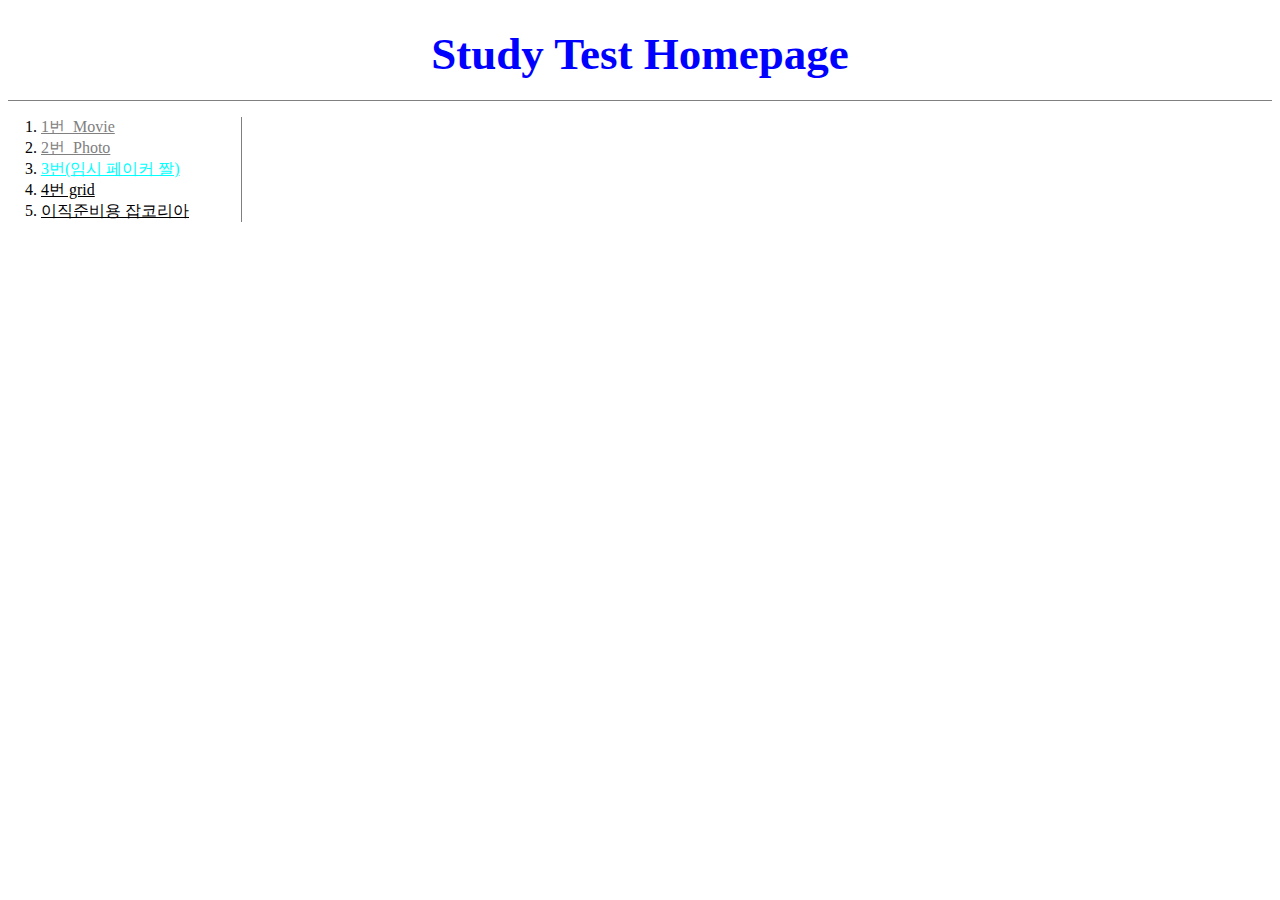
<file: index.html>
<!DOCTYPE html>
<html>
    <head>
        <title>HJ's Study</title>
        <meta charset="utf-8">
        <link rel="stylesheet" href="style.css">
    </head>
    <body>
        <h1>Study Test Homepage</h1>
        <div id="grid">            
            <ol>
                <li><a href = "1.html"  class ="saw"> 1번_Movie</a></li>
                <li><a href = "2.html"  class ="saw"> 2번_Photo</a></li>
                <li><a href = "3.html"  class ="saw" id="active"> 3번(임시 페이커 짤)</a></li>
                <li><a href = "grid.html">4번 grid</a></li>
                <li><a href = "https://www.jobkorea.co.kr/">이직준비용 잡코리아</a></li>
            </ol>
        </div>      
        <p>
            <iframe width="50%" height="25%" src="https://www.youtube.com/embed/X5xcqJCblVg?autoplay=1" title="YouTube video player" frameborder="0" allow="accelerometer; autoplay; clipboard-write; encrypted-media; gyroscope; picture-in-picture" allowfullscreen></iframe>
        </p> 
        <p style = "margin-top: 50px;" width = "50%"> 
        <!-- Live re  Code (댓글기능)-->
        <div id ="chat" style= "margin-left: 50px;" style="margin-left:50px;">
            <!--Start of Tawk.to Script-->
            <script type="text/javascript">
                var Tawk_API=Tawk_API||{}, Tawk_LoadStart=new Date();
                (function(){
                    var s1=document.createElement("script"),s0=document.getElementsByTagName("script")[0];
                    s1.async=true;
                    s1.src='https://embed.tawk.to/618a0f606bb0760a4941c074/1fk1ko4ur';
                    s1.charset='UTF-8';
                    s1.setAttribute('crossorigin','*');
                    s0.parentNode.insertBefore(s1,s0);
                })();
            </script>
            <!--End of Tawk.to Script-->
        </div>
        <div id="lv-container" data-id="city" data-uid="MTAyMC81NDY1Ni8zMTEyNw==">
            <script type="text/javascript">
           (function(d, s) {
               var j, e = d.getElementsByTagName(s)[0];
        
               if (typeof LivereTower === 'function') { return; }
        
               j = d.createElement(s);
               j.src = 'https://cdn-city.livere.com/js/embed.dist.js';
               j.async = true;
        
               e.parentNode.insertBefore(j, e);
           })(document, 'script');
            </script>
        <noscript> 라이브리 댓글 작성을 위해 JavaScript를 활성화 해주세요</noscript>
        </div>
        </p>        
    </body>
</html>
</file>
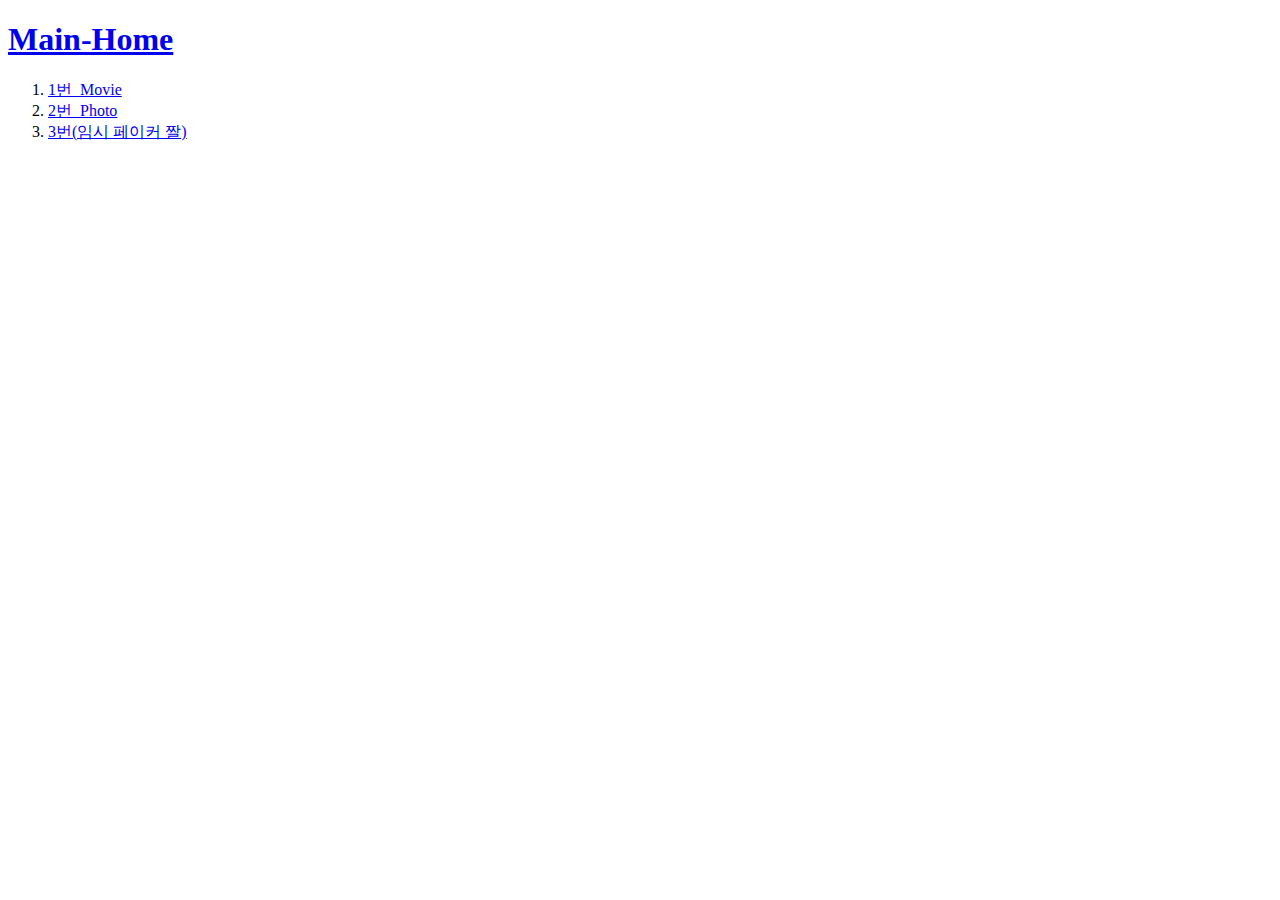
<file: 1.html>
<!DOCTYPE html>
<html>
<head>
  <title>1.html - </title>
  <meta charset="UTF-8">
</head>
<body>
  <h1><a href = "index.html">Main-Home</a></h1>  
  <ol>
    <li><a href = "1.html" target="_blank"> 1번_Movie</a></li>
    <li><a href = "2.html" target="_blank"> 2번_Photo</a></li>
    <li><a href = "3.html" target="_blank"> 3번(임시 페이커 짤)</a></li>
  </ol>
</body>
</html>
</file>
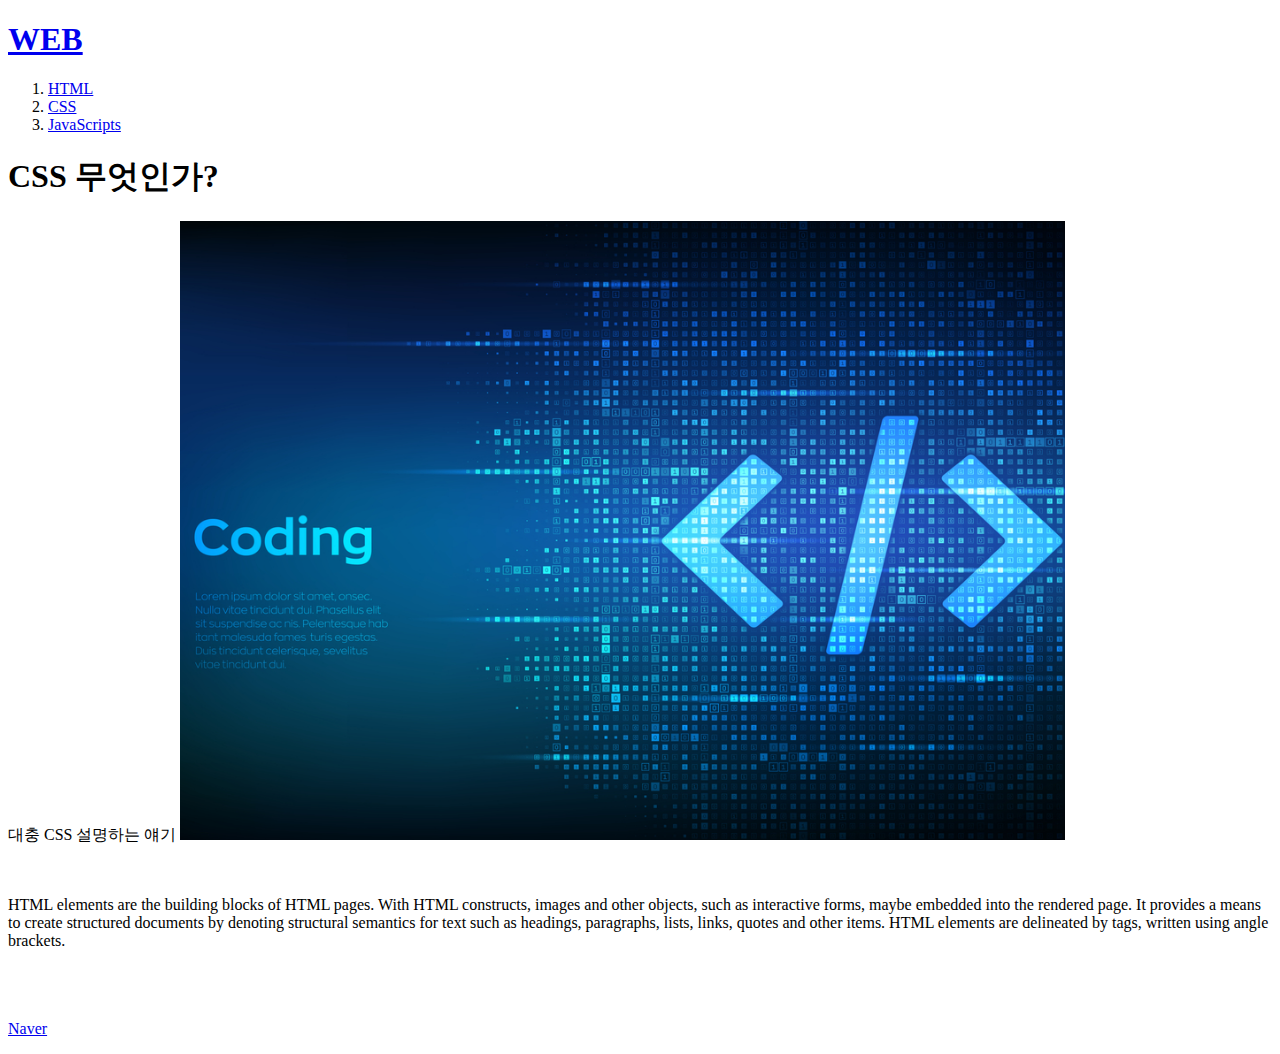
<file: 2.html>
<!DOCTYPE html>
<html>
<head>
  <title>WEB2 - CSS</title>
  <meta charset="UTF-8">
</head>
<body>
  <h1><a href = "index.html">WEB</a></h1>
  <ol>
    <li><a href = "1.html"> HTML</a></li>
    <li><a href = "2.html"> CSS</a></li>
    <li><a href = "3.html"> JavaScripts</a></li>
  </ol>
  <!-- <h1>TEST</h1>
  <ul>
    <li>Test1</li>
    <li>Test2</li>
    <li>Test3</li>
  </ul> -->
  <h1>CSS 무엇인가?</h1>
  <p>대충 CSS 설명하는 얘기
    <img src="coding.jpg" width="70%">
  </p>
  <p style="margin-top:50px;"> HTML elements are the building blocks of HTML pages.
    With HTML constructs, images and other objects, such as interactive forms, maybe
    embedded into the rendered page. It provides a means to create structured documents by
    denoting structural semantics for text such as headings, paragraphs, lists,
    links, quotes and other items. HTML elements are delineated by tags,
    written using angle brackets.
  </p>
  <p style="margin-top:70px"><a href = "https://www.naver.com" target="_blank" title ="네이버 바로가기">Naver</a></p>
</body>
</html>
</file>
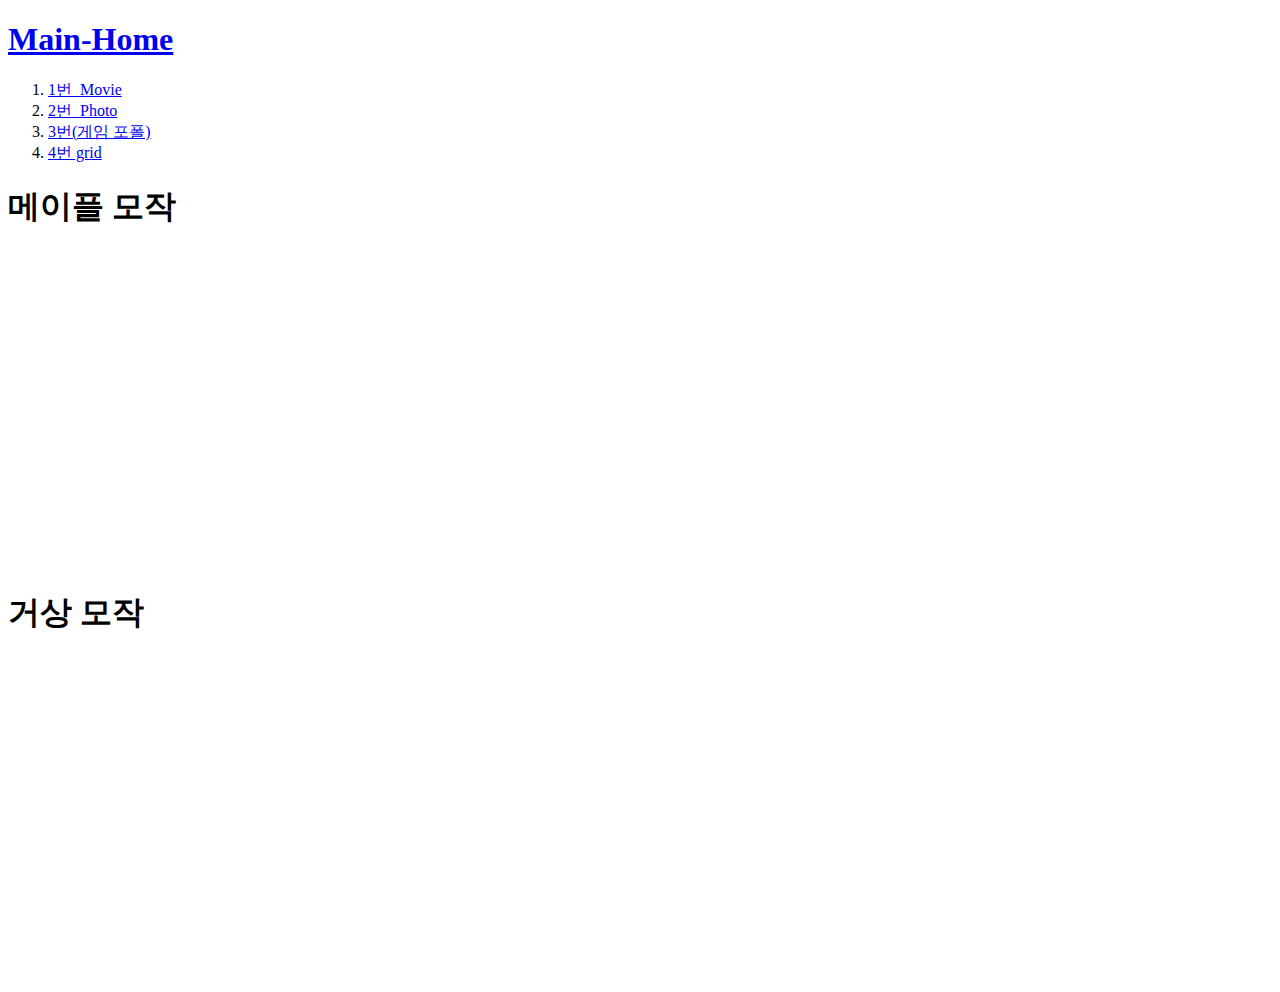
<file: 3.html>
<!DOCTYPE html>
<html>
<head>
  <title>3.html (게임포폴))</title>
  <meta charset="UTF-8">
</head>
<body>
  <h1><a href = "index.html">Main-Home</a></h1>
  <ol>
    <li><a href = "1.html" target="_blank"> 1번_Movie</a></li>
    <li><a href = "2.html" target="_blank"> 2번_Photo</a></li>
    <li><a href = "3.html" target="_blank"> 3번(게임 포폴)</a></li>
    <li><a href = "grid.html">4번 grid</a></li>
  </ol>  
  <h1>메이플 모작</h1>  
  <p>
    <iframe width="560" height="315" src="https://www.youtube.com/embed/diKGcXV4sO8?autoplay=1" title="YouTube video player" frameborder="0" allow="accelerometer; autoplay; clipboard-write; encrypted-media; gyroscope; picture-in-picture" allowfullscreen></iframe>
  </p>
  <h1>거상 모작</h1>
  <p>
    <iframe width="560" height="315" src="https://www.youtube.com/embed/RdqrIQQm6a8" title="YouTube video player" frameborder="0" allow="accelerometer; autoplay; clipboard-write; encrypted-media; gyroscope; picture-in-picture" allowfullscreen></iframe>
  </p>
</body>
</html>
</file>
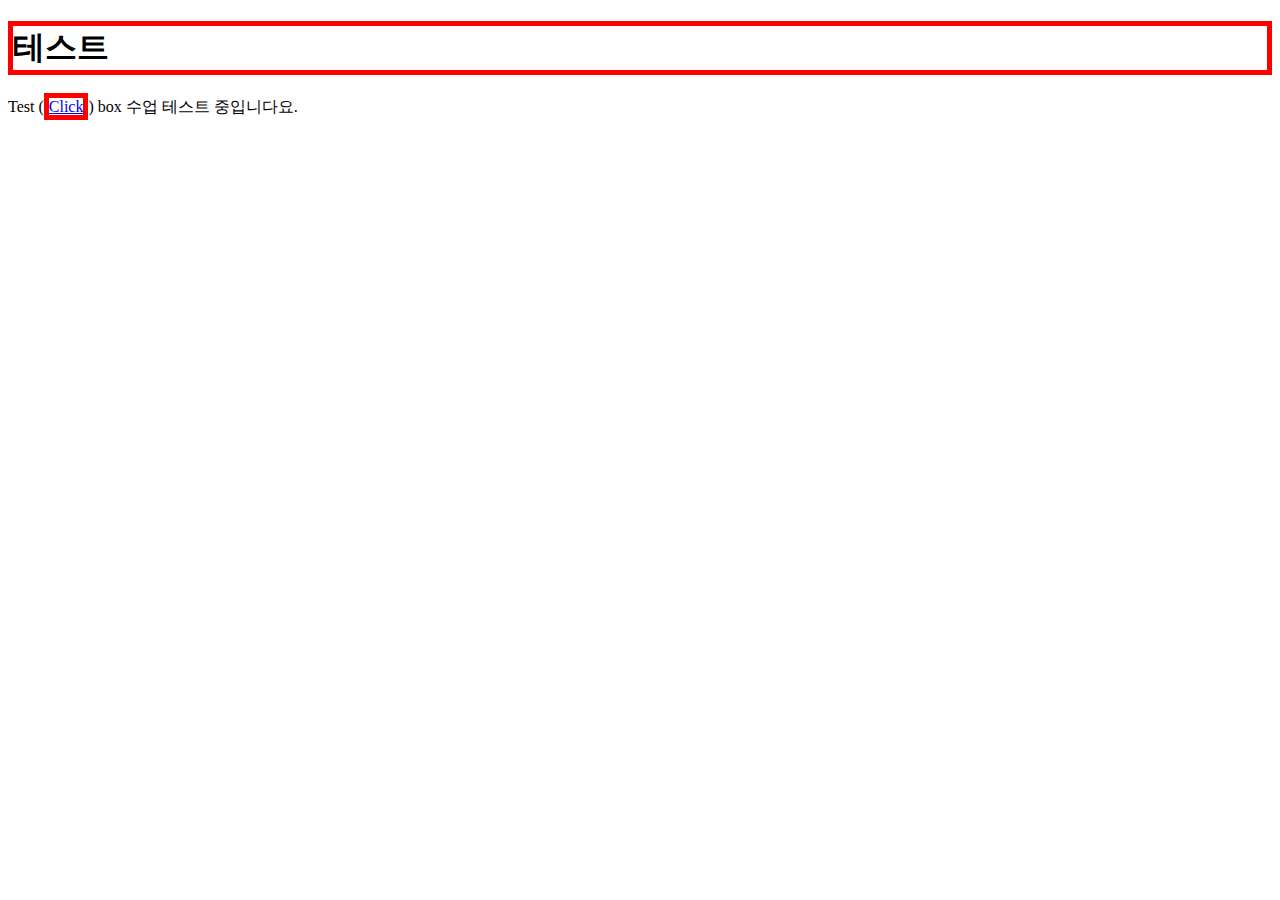
<file: box.html>
<!DOCTYPE html>
    <head>
        <meta charset="utf-8">
        <title></title>
        <style>
            h1{
                border-width: 5px;
                border-color: red;
                border-style: solid;
            }
            a{
                border-width: 5px;
                border-color: red;
                border-style: solid;
            }
        </style>
    </head>
    <body>
        <h1>테스트</h1>Test (<a href="https://www.youtube.com/watch?v=MLjCVUspcDo&list=PLuHgQVnccGMAnWgUYiAW2cTzSBywFO75B&index=8">Click</a>) box 수업 테스트 중입니다요.
    </body>
<html>
</file>
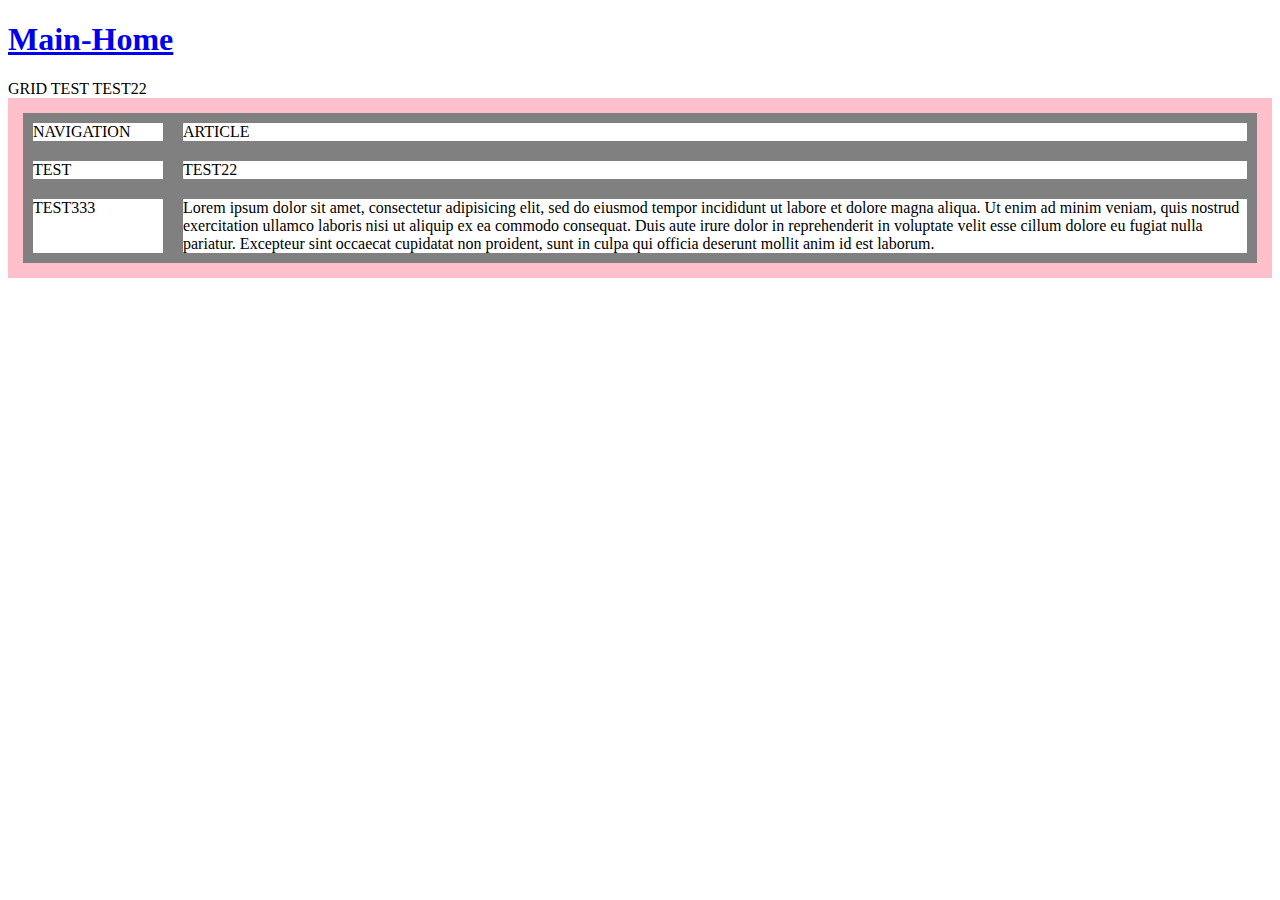
<file: grid.html>
<!DOCTYPE html>
 <html>
     <head>
         <meta charset="utf-8">
         <title></title>
        <style>
            #grid{
                border: 15px solid pink;
                display:grid;
                grid-template-columns: 150px 1fr;
            }
            div{
                border: 10px solid gray;                     
            }                 
        </style>
     </head>
     <body>
        <h1><a href = "index.html">Main-Home</a></h1>  
        <span>GRID</span>
        <span>TEST</span>
        <span>TEST22</span>
        <div id="grid">
            <div>NAVIGATION</div>
            <div>ARTICLE</div>
            <div>TEST</div>
            <div>TEST22</div>
            <div>TEST333</div>
            <div div>Lorem ipsum dolor sit amet, consectetur adipisicing elit, sed do eiusmod tempor incididunt ut labore et dolore magna aliqua. Ut enim ad minim veniam, quis nostrud exercitation ullamco laboris nisi ut aliquip ex ea commodo consequat. Duis aute irure dolor in reprehenderit in voluptate velit esse cillum dolore eu fugiat nulla pariatur. Excepteur sint occaecat cupidatat non proident, sunt in culpa qui officia deserunt mollit anim id est laborum.</div>
        </div>
     </body>
 </html>
</file>
<file: style.css>
h1 {
    font-size: 45px;
    color: blue;
    text-align: center;
    border-bottom: 1px solid gray;
    margin: 0;
    padding: 20px;
}
p{
    margin-top: 50px;
}
div{
    width: 70%;                
}
a{
    color: black;
}
.saw {
     color:gray;
}
#active{
    color: aqua;
}
ol {
    padding-left:33px;
    border-right: 1px solid gray;
    width: 200px;
}
#grid{
    display: grid;
    grid-template-columns: 150px 1fr;   
}
#article{
    padding-left: 100px;
}
</file>
